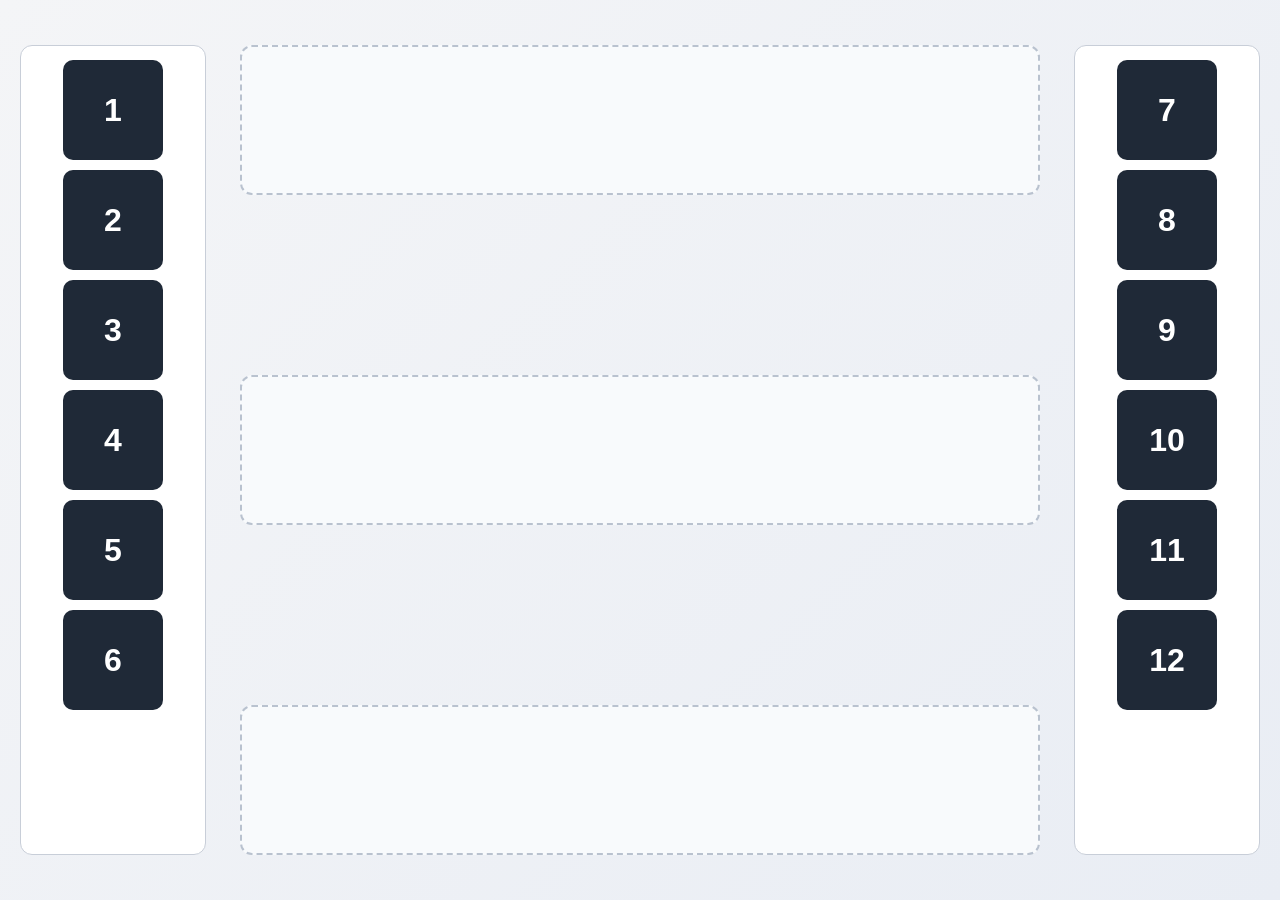
<file: FrondEnd/JS drag&drop/index.html>
<!DOCTYPE html>
<html lang="en">
<head>
    <meta charset="UTF-8">
    <meta name="viewport" content="width=device-width, initial-scale=1.0">
    <link rel="stylesheet" href="assets/css/style.css">
    <title>Drag and Drop Sort</title>
</head>
<body>
    <div class="container">
    <div class="dropable-box-container">
        <div class="box" data-id="1" draggable="true"><h1>1</h1></div>
        <div class="box" data-id="1" draggable="true"><h1>2</h1></div>
        <div class="box" data-id="1" draggable="true"><h1>3</h1></div>
        <div class="box" data-id="1" draggable="true"><h1>4</h1></div>
        <div class="box" data-id="2" draggable="true"><h1>5</h1></div>
        <div class="box" data-id="2" draggable="true"><h1>6</h1></div>
    </div>
    <div class = "draged-container">
        <div class = "drop-side" data-id="1">

        </div>
        <div class = "drop-side" data-id="2">

        </div>
        <div class = "drop-side" data-id="3">

        </div>
    </div>
    <div class="dropable-box-container">
        <div class="box" data-id="2" draggable="true"><h1>7</h1></div>
        <div class="box" data-id="2" draggable="true"><h1>8</h1></div>
        <div class="box" data-id="3" draggable="true"><h1>9</h1></div>
        <div class="box" data-id="3" draggable="true"><h1>10</h1></div>
        <div class="box" data-id="3" draggable="true"><h1>11</h1></div>
        <div class="box" data-id="3" draggable="true"><h1>12</h1></div>
    </div>
    </div>
</body>
<script src="./assets/js/script.js"></script>
</html>
</file>
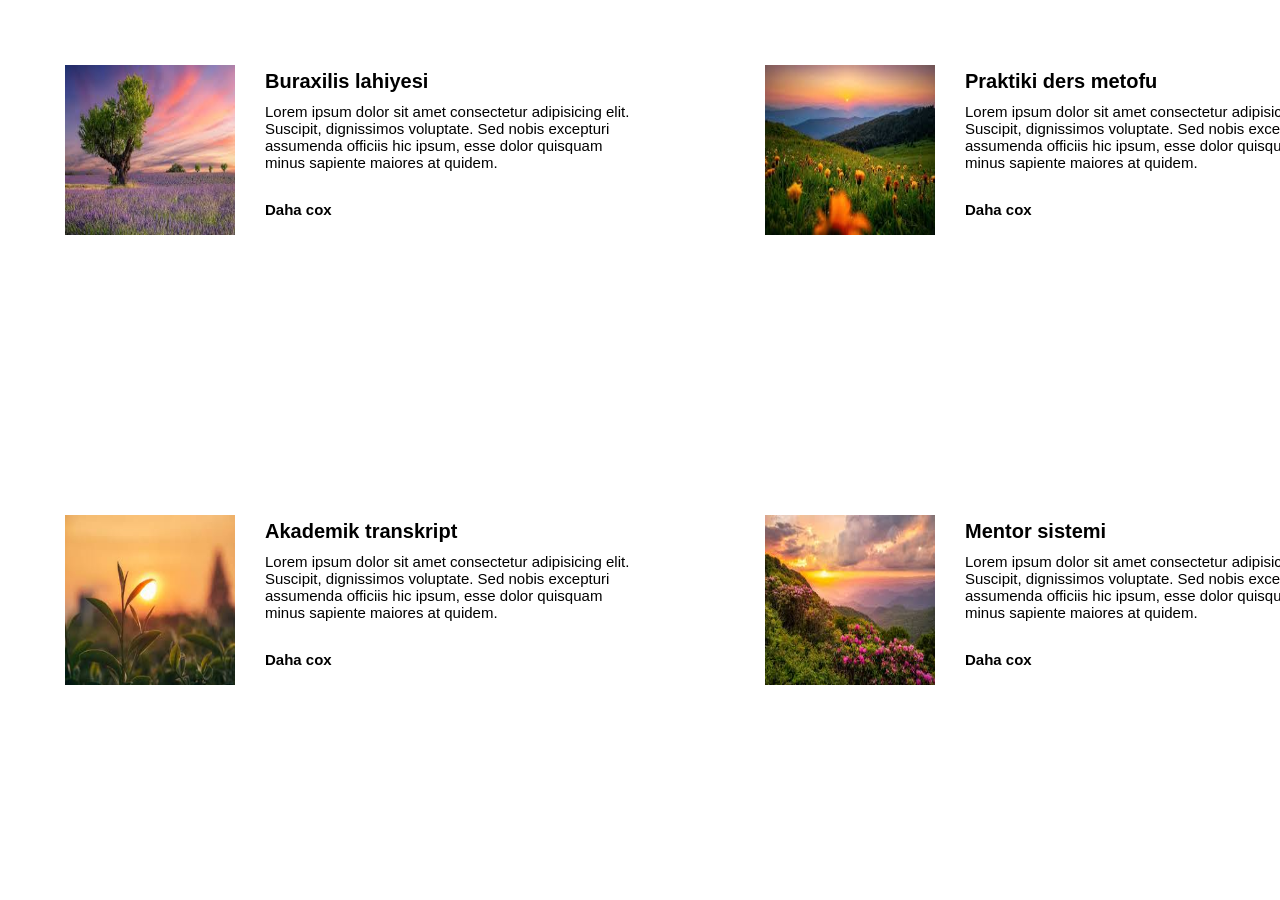
<file: FrondEnd/secondApp/index.html>
<!DOCTYPE html>
<html lang="en">
<head>
    <meta charset="UTF-8">
    <meta name="viewport" content="width=device-width, initial-scale=1.0">
    <link rel="stylesheet" href="./css/style.css">
    <title>Document</title>
</head>
<body>
    <div class="container">
    <div class="child-div">
        <img src="./images/download.jfif" alt="">
        <div class="text">
            <h2>Buraxilis lahiyesi</h2>
            <p>Lorem ipsum dolor sit amet consectetur adipisicing elit. Suscipit,
                dignissimos voluptate. Sed nobis excepturi assumenda officiis hic ipsum, esse dolor
                quisquam minus sapiente maiores at quidem. </p>
            <div class="link-div">
                <a class="a" href="#" target="_blank">Daha cox</a>
            </div>
        </div>
    </div>
    <div class="child-div">
        <img src="./images/download (1).jfif" alt="">
        <div class="text">
            <h2>Praktiki ders metofu</h2>
            <p>Lorem ipsum dolor sit amet consectetur adipisicing elit. Suscipit,
                dignissimos voluptate. Sed nobis excepturi assumenda officiis hic ipsum, esse dolor
                quisquam minus sapiente maiores at quidem. </p>
            <div class="link-div">
                <a class="a" href="#" target="_blank">Daha cox</a>
            </div>
        </div>
    </div>
    <div class="child-div">
        <img src="./images/download (2).jfif" alt="">
        <div class="text">
            <h2>Akademik transkript</h2>
            <p>Lorem ipsum dolor sit amet consectetur adipisicing elit. Suscipit,
                dignissimos voluptate. Sed nobis excepturi assumenda officiis hic ipsum, esse dolor
                quisquam minus sapiente maiores at quidem. </p>
            <div class="link-div">
                <a class="a" href="#" target="_blank">Daha cox</a>
            </div>
        </div>
    </div>
    <div class="child-div">
        <img src="./images/download (3).jfif" alt="">
        <div class="text">
            <h2>Mentor sistemi</h2>
            <p>Lorem ipsum dolor sit amet consectetur adipisicing elit. Suscipit,
                dignissimos voluptate. Sed nobis excepturi assumenda officiis hic ipsum, esse dolor
                quisquam minus sapiente maiores at quidem.</p>
            <div class="link-div">
                <a class="a" href="#" target="_blank">Daha cox</a>
            </div>
        </div>
    </div>
    </div>
</body>
</html>
</file>
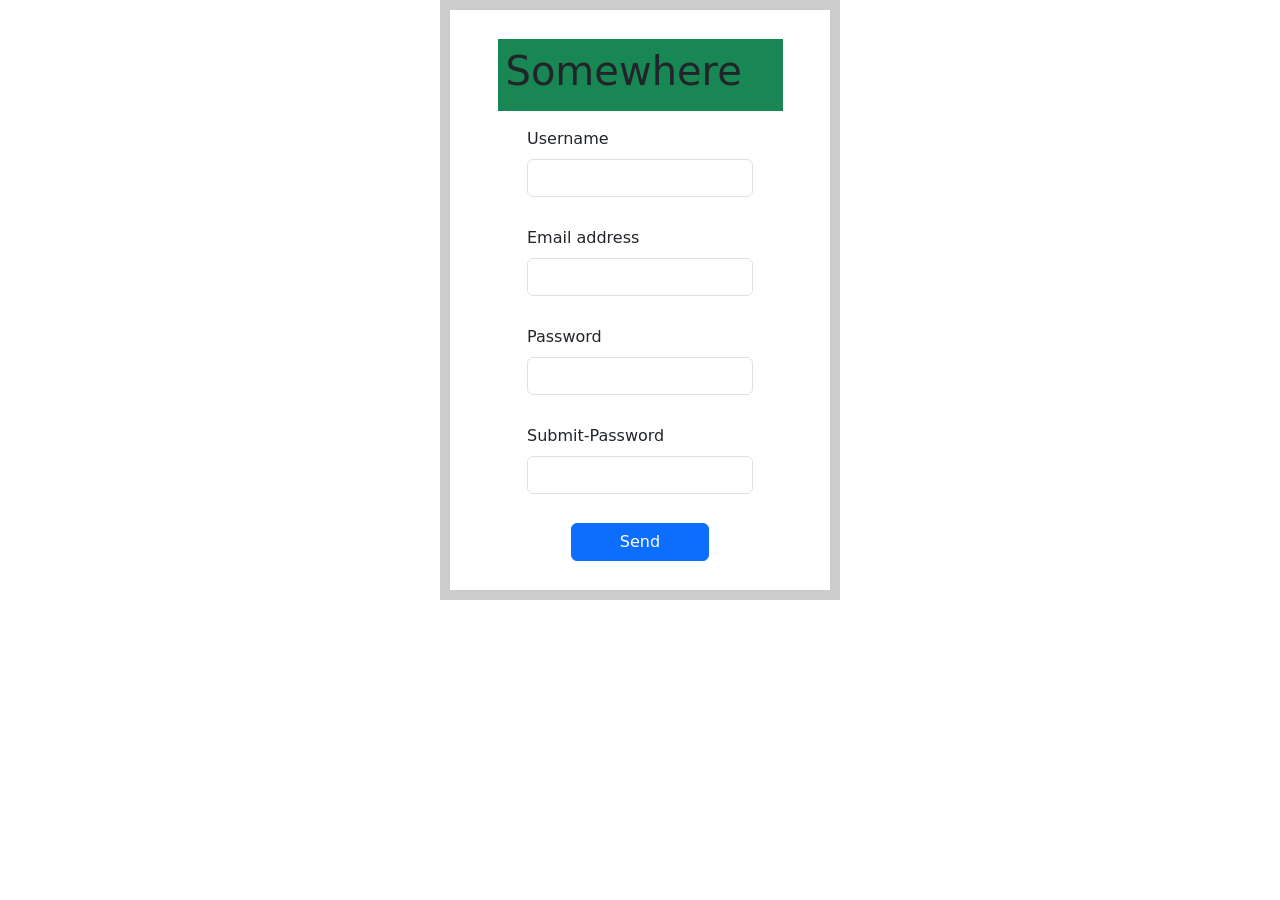
<file: FrondEnd/JS drag&drop/task2/index.html>
<!doctype html>
<html lang="en">
  <head>
    <meta charset="UTF-8" />
    <meta name="viewport" content="width=device-width, initial-scale=1.0" />
    <link
      href="https://cdn.jsdelivr.net/npm/bootstrap@5.3.8/dist/css/bootstrap.min.css"
      rel="stylesheet"
      integrity="sha384-sRIl4kxILFvY47J16cr9ZwB07vP4J8+LH7qKQnuqkuIAvNWLzeN8tE5YBujZqJLB"
      crossorigin="anonymous"
    />
    <link rel="stylesheet" href="assets/css/style.css" />
    <title>Drag and Drop Sort</title>
  </head>
  <body>
    <div class="container d-flex justify-content-center">
      <div class="form-div d-flex flex-column justify-content-center align-items-center">
        <div class="d-flex justify-content-start w-75 bg-success p-2 mb-3">
          <h1>Somewhere</h1>
        </div>
        <form>
            <div class="mb-1">
            <label for="username" class="form-label"
              >Username</label
            >
            <input
              type="text"
              class="form-control"
              id="username"
              aria-describedby="usernameHelp"
            />
            <div id="usernameHelp" class="form-text text-danger visible">
              Username cannot be blank.
            </div>
          </div>
          <div class="mb-1">
            <label for="email" class="form-label"
              >Email address</label
            >
            <input
              type="email"
              class="form-control"
              id="email"
              aria-describedby="emailHelp"
            />
            <div id="emailHelp" class="form-text text-danger visible">
              Email cannot be blank.
            </div>
          </div>
          <div class="mb-1">
            <label for="exampleInputPassword1" class="form-label"
              >Password</label
            >
            <input
              type="password"
              class="form-control"
              id="exampleInputPassword1"
            />
            <div id="passwordHelp" class="form-text text-danger visible">
              Password cannot be blank.
            </div>
          </div>
         <div class="mb-1">
            <label for="submitPassword" class="form-label"
              >Submit-Password</label
            >
            <input
              type="password"
              class="form-control"
              id="submitPassword"
            />
            <div id="submitPasswordHelp" class="form-text text-danger visible">
              Password cannot be blank.
            </div>
          </div>
          <div class="d-flex justify-content-center">
          <button type="submit" id="submit-btn" class="btn btn-primary px-5">Send</button>
          </div>
        </form>
      </div>
    </div>
  </body>
  <script src="./assets/js/script.js"></script>
</html>
</file>
<file: FrondEnd/JS drag&drop/assets/css/style.css>
*{
    margin: 0;
    padding: 0;
    box-sizing: border-box;
}

body{
    font-family: "Segoe UI", Tahoma, Geneva, Verdana, sans-serif;
    background: linear-gradient(135deg, #f4f5f7 0%, #e9edf4 100%);
    min-height: 100vh;
}

.container{
    display: flex;
    justify-content: center;
    align-items: center;
    gap: 24px;
    min-height: 100vh;
    padding: 20px;
}

.draged-container{
    display: flex;
    flex-direction: column;
    justify-content: space-between;
    align-items: center;
    height: 90vh;
    min-width: min(100%, 820px);
}

.dropable-box-container{
    display: flex;
    flex-wrap: wrap;
    align-content: flex-start;
    justify-content: center;
    gap: 10px;
    width: 300px;
    height: 90vh;
    padding: 14px;
    border: 1px solid #c8ced8;
    border-radius: 12px;
    background-color: #ffffff;
}

.drop-side{
    width: min(800px, 100%);
    height: 150px;
    display: flex;
    align-items: center;
    flex-wrap: wrap;
    gap: 10px;
    padding: 10px;
    border-radius: 12px;
    border: 2px dashed #b9c2cf;
    background-color: #f8fafc;
    transition: border-color 0.2s ease, background-color 0.2s ease, transform 0.2s ease;
}

.box{
    width: 100px;
    height: 100px;
    background-color: #1f2937;
    border-radius: 10px;
    cursor: grab;
    user-select: none;
    transition: transform 0.15s ease, box-shadow 0.15s ease;
}

.box:active{
    cursor: grabbing;
}

.box>h1{
    color: #fff;
    text-align: center;
    line-height: 100px;
    font-size: 2rem;
}

.box.dragging{
    opacity: 0.65;
    transform: scale(0.97);
}

.drop-hover{
    border-color: #2f6fed;
    background-color: #eef4ff;
    transform: scale(1.01);
}

.drop-denied{
    border-color: #d92d20;
    background-color: #ffeceb;
}
</file>
<file: FrondEnd/secondApp/css/style.css>
*{
    margin: 0;
    padding: 0;
    box-sizing: border-box;
}

.container{
    width: 100%;
    height: 100vh;
    display: grid;
    grid-template-columns: repeat(2, 1fr);
}

.child-div{
    margin: 50px;
    width: 600px;
    display: flex;
    height: 200px;
}

.text{
    margin: 15px;
    font-family: Arial, Helvetica, sans-serif;;
}

p{
    margin-top: 10px;
    font-size: 15px;
}

img{
    margin: 15px;
    width: 170px;
    height: 170px;
}

h2{
    margin-top: 5px;
    font-size: 20px;
}

.a{
    text-decoration: none;
    color: black;
    font-weight: bold;
    font-size: 15px;
}

.link-div{
    margin-top: 30px;
}
</file>
<file: FrondEnd/JS drag&drop/task2/assets/css/style.css>
.form-div{
    display: flex;
    justify-content: center;
    align-items: center;
    height: 600px;
    width: 400px;
    border: 10px solid #ccc;
}

.visible{
    visibility: hidden !important;
    color: red;
}
</file>
